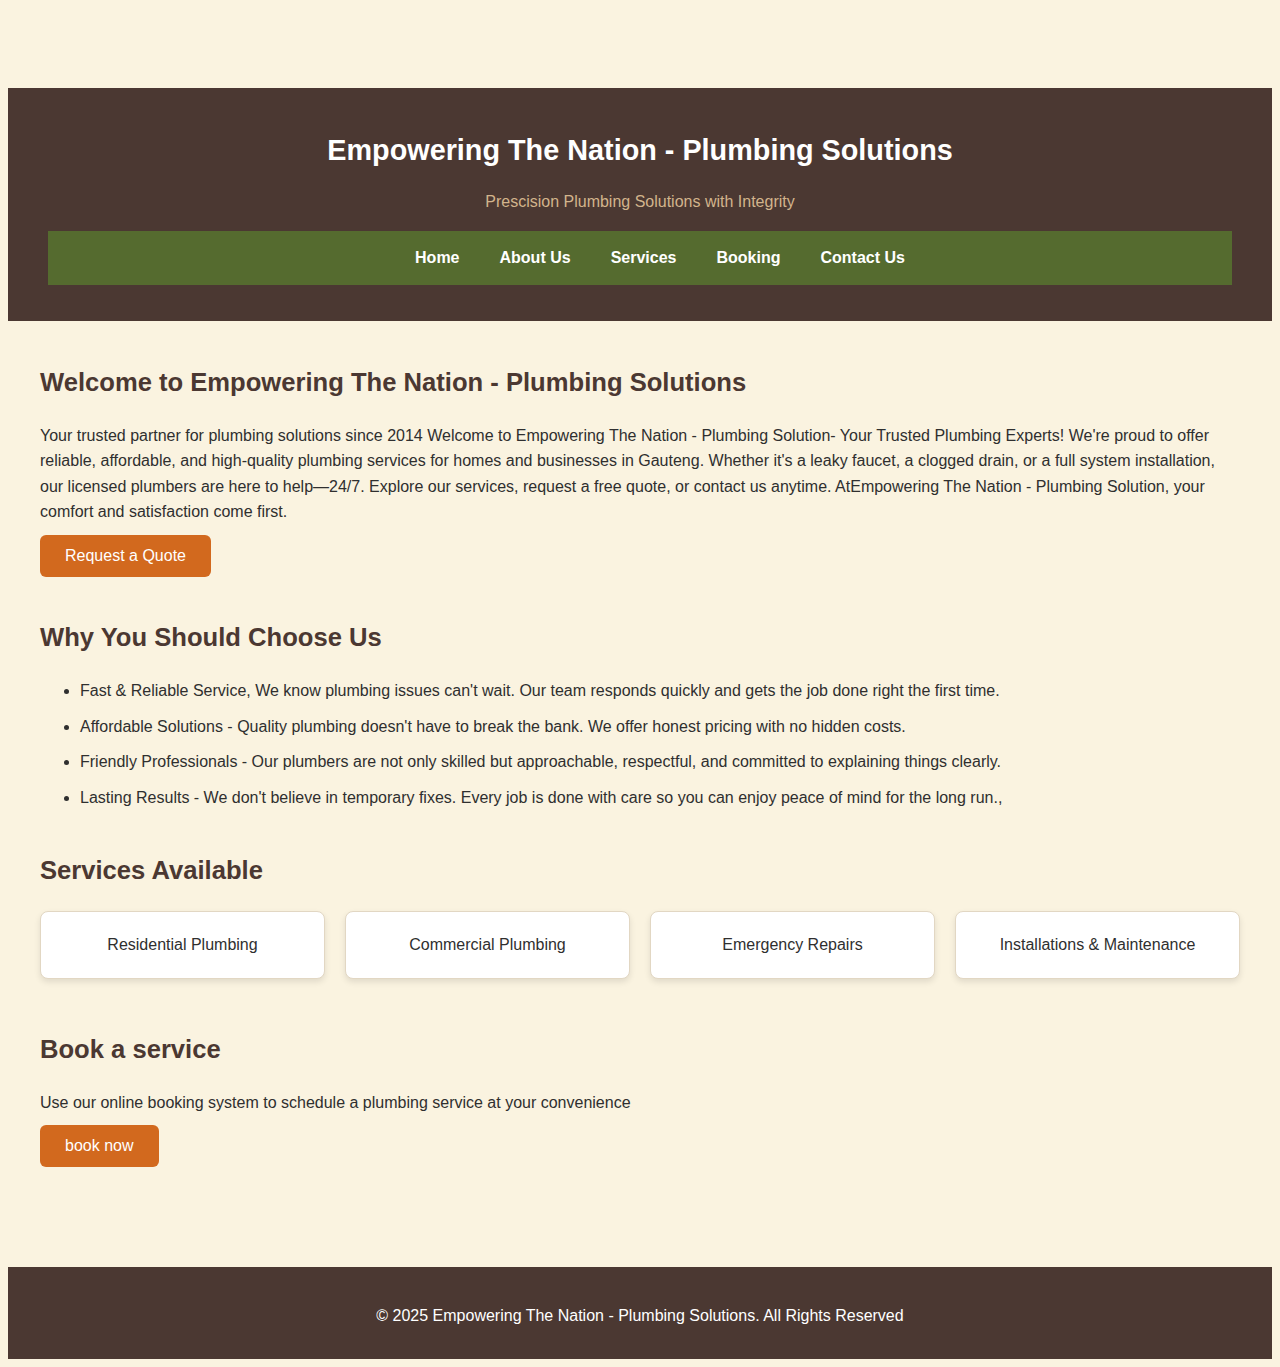
<file: Empowering plumbing services/index.html>
<!DOCTYPE html>
<html lang="en">
<head>
    <meta charset="UTF-8">
    <meta name="viewport" content="width=device-width, initial-scale=1.0">
    <title>Empowering The Nation - Plumbing Services</title>
    <link rel="stylesheet" href="CSS/style.css">
</head>

<body>
    <header>
        <div class="logo">
            <h1>Empowering The Nation - Plumbing Solutions</h1>
            <p>Prescision Plumbing Solutions with Integrity</p>
        </div>
        <!-- navigation bar for various webpages-->
        <nav>
            <ul>
                <li><a href=index.html>Home</a></li>
                <li><a href=about.html>About Us</a></li>
                <li><a href=services.html>Services</a></li>
                <li><a href=booking.html>Booking</a></li>
                <li><a href=contact.html>Contact Us</a></li>
            </ul>
        </nav>
    </header>

    <main>
        <section id="home">
            <h2>Welcome to Empowering The Nation - Plumbing Solutions</h2>
            <p>Your trusted partner for plumbing solutions since 2014 
                Welcome to Empowering The Nation - Plumbing Solution- Your Trusted Plumbing Experts!

We're proud to offer reliable, affordable, and high-quality plumbing services for homes and businesses in Gauteng. Whether it's a leaky faucet, a clogged drain, or a full system installation, our licensed plumbers are here to help—24/7.

Explore our services, request a free quote, or contact us anytime. AtEmpowering The Nation - Plumbing Solution, your comfort and satisfaction come first.
            </p>
            <!--  get quote button-->
            <a href="quote.html">
            <button>Request a Quote</button>
        </a>

        </section>
        
        <section id="about">
            <h2>Why You Should Choose Us </h2>
        
        <ul>
            <li>Fast & Reliable Service, We know plumbing issues can't wait. Our team responds quickly and gets the job done right the first time.</li>
            <li>Affordable Solutions - Quality plumbing doesn't have to break the bank. We offer honest pricing with no hidden costs.</li>
            <li>Friendly Professionals - Our plumbers are not only skilled but approachable, respectful, and committed to explaining things clearly.</li>
            <li>Lasting Results - We don't believe in temporary fixes. Every job is done with care so you can enjoy peace of mind for the long run.,</li>
        </ul>

        </section>

        <section id="services">
            <h2>Services Available</h2>
            <ul>
                <li>Residential Plumbing</li>
                <li>Commercial Plumbing</li>
                <li>Emergency Repairs</li>
                <li>Installations & Maintenance</li>
            </ul>
        </section>

        <section id="booking">
            <!--when the button is clicked it's going to take you to the booking page-->
            <h2>Book a service</h2>
            <p>Use our online booking system to schedule a plumbing service at your convenience</p>
            <a href="booking.html"><button>book now</button></a>
        </section>

    </main>

    <footer>
        <p>&copy; 2025 Empowering The Nation - Plumbing Solutions. All Rights Reserved</p>
    </footer>
    
</body>
</html>
</file>
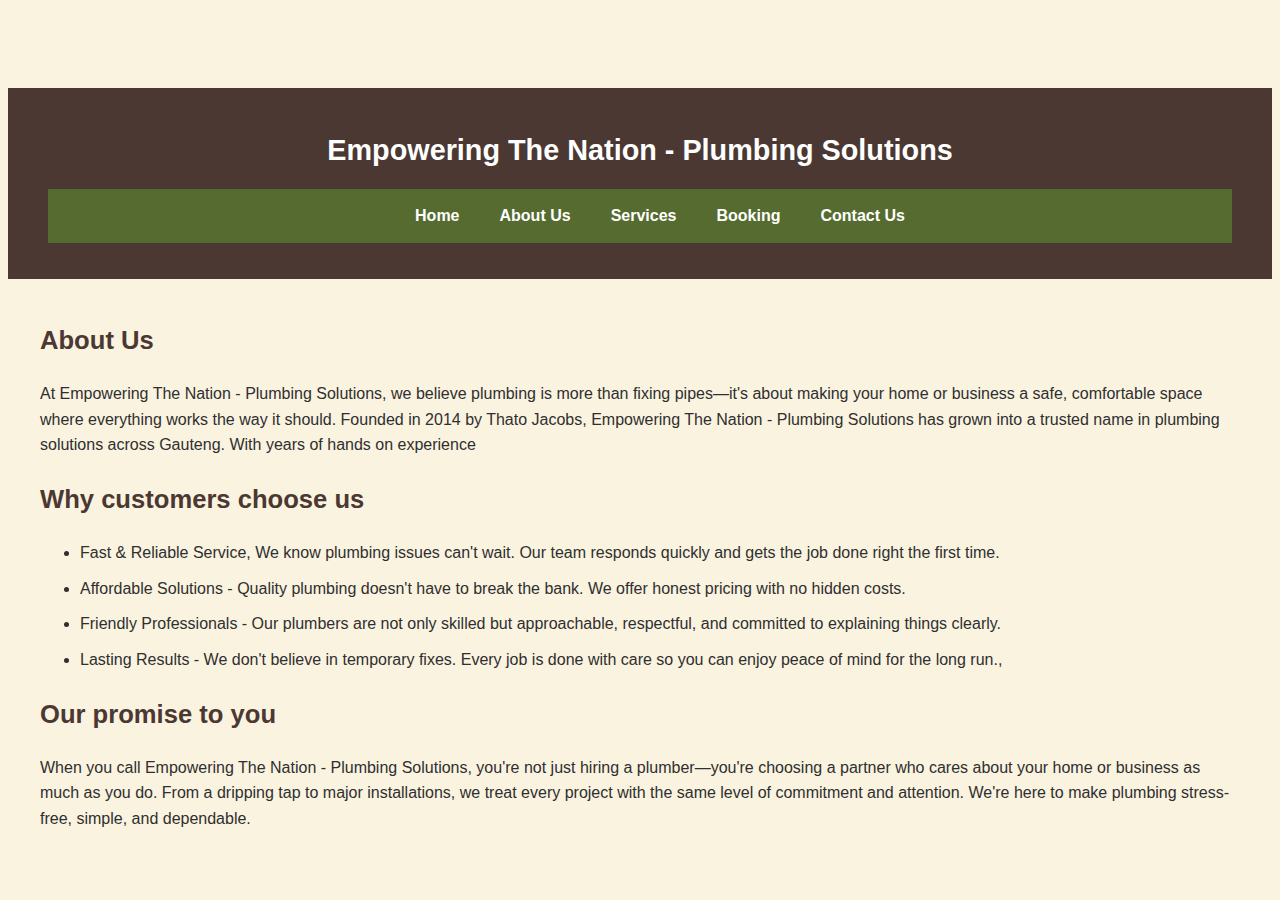
<file: Empowering plumbing services/about.html>
<!DOCTYPE html>
<html lang="en">
<head>
    <meta charset="UTF-8">
    <meta name="viewport" content="width=device-width, initial-scale=1.0">
    <title>about</title>
    <link rel="stylesheet" href="CSS/style.css">
</head>
<body>
    <header>
        <div class="logo">
            <h1>Empowering The Nation - Plumbing Solutions</h1>
            </div>
            

            <nav>
                <ul>
                    <li><a href=index.html>Home</a></li>
                    <li><a href=about.html>About Us</a></li>
                    <li><a href=services.html>Services</a></li>
                    <li><a href=booking.html>Booking</a></li>
                    <li><a href=contact.html>Contact Us</a></li>
                </ul>
            </nav>

    </header>

    <main>
        <h2>About Us</h2>
        <p>At Empowering The Nation - Plumbing Solutions, we believe plumbing is more than fixing pipes—it's about making your home or business a safe, comfortable space where everything works the way it should.

            Founded in 2014 by Thato Jacobs, Empowering The Nation - Plumbing Solutions has grown into a trusted name in plumbing solutions across Gauteng. With years of hands on experience</p>

        <h2>Why customers choose us</h2>
        <ul>
            <li>Fast & Reliable Service, We know plumbing issues can't wait. Our team responds quickly and gets the job done right the first time.</li>
            <li>Affordable Solutions - Quality plumbing doesn't have to break the bank. We offer honest pricing with no hidden costs.</li>
            <li>Friendly Professionals - Our plumbers are not only skilled but approachable, respectful, and committed to explaining things clearly.</li>
            <li>Lasting Results - We don't believe in temporary fixes. Every job is done with care so you can enjoy peace of mind for the long run.,</li>
        </ul>

        <h2>Our promise to you </h2>
        <p>When you call Empowering The Nation - Plumbing Solutions, you're not just hiring a plumber—you're choosing a partner who cares about your home or business as much as you do. From a dripping tap to major installations, we treat every project with the same level of commitment and attention.

            We're here to make plumbing stress-free, simple, and dependable.</p>
    </main>
        

        
</body>

</html>
</file>
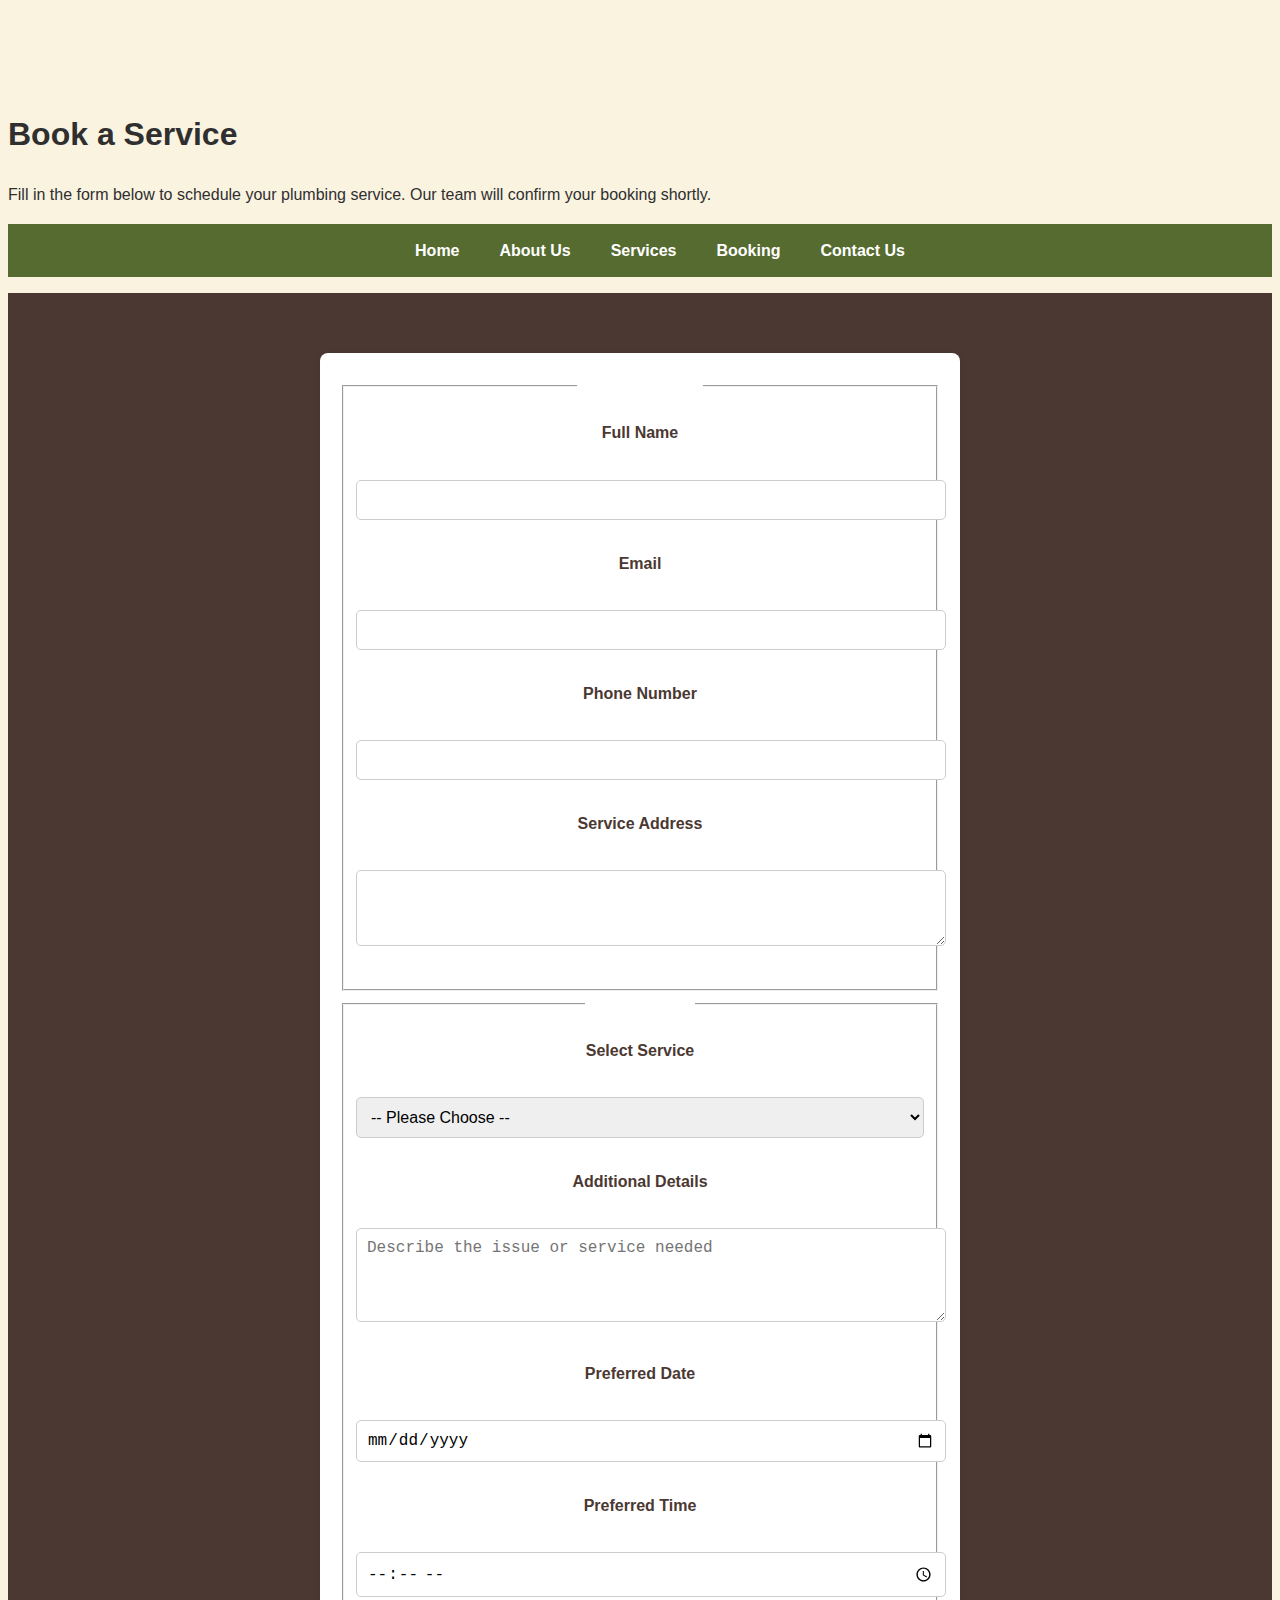
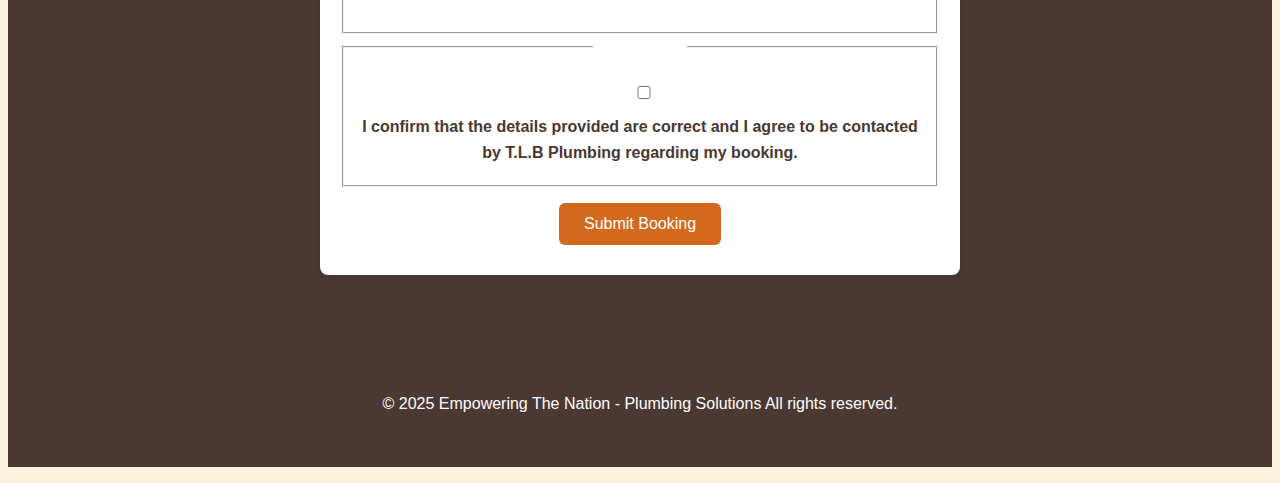
<file: Empowering plumbing services/booking.html>
<!DOCTYPE html>
<html lang="en">
<head>
    <meta charset="UTF-8">
    <meta name="viewport" content="width=device-width, initial-scale=1.0">
    <title>booking</title>
    <link rel="stylesheet" href="CSS/style.css">
</head>
<body>
  <h1>Book a Service</h1>
        <p>Fill in the form below to schedule your plumbing service. Our team will confirm your booking shortly.</p>
      </header>

    <head>
        <nav>
            <ul>
                <li><a href=index.html>Home</a></li>
                <li><a href=about.html>About Us</a></li>
                <li><a href=services.html>Services</a></li>
                <li><a href=booking.html>Booking</a></li>
                <li><a href=contact.html>Contact Us</a></li>
            </ul>
        </nav>
    </head>
    <header>
        
    
      <main>
        <form action="/submit-booking" method="post">
          <fieldset>
            <legend>Customer Details</legend>
            <p>
              <label for="name">Full Name</label><br />
              <input type="text" id="name" name="name" required />
            </p>
    
            <p>
              <label for="email">Email</label><br />
              <input type="email" id="email" name="email" required />
            </p>
    
            <p>
              <label for="phone">Phone Number</label><br />
              <input type="tel" id="phone" name="phone" required />
            </p>
    
            <p>
              <label for="address">Service Address</label><br />
              <textarea id="address" name="address" rows="3" required></textarea>
            </p>
          </fieldset>
    
          <fieldset>
            <legend>Service Details</legend>
            <p>
              <label for="service">Select Service</label><br />
              <select id="service" name="service" required>
                <option value="">-- Please Choose --</option>
                <option value="residential">Residential Plumbing (from R550)</option>
                <option value="commercial">Commercial Plumbing (from R250)</option>
                <option value="emergency">Emergency Repairs (from R650)</option>
                <option value="installation">Installation & Maintenance (from R3,500)</option>
              </select>
            </p>
    
            <p>
              <label for="details">Additional Details</label><br />
              <textarea id="details" name="details" rows="4" placeholder="Describe the issue or service needed"></textarea>
            </p>
    
            <p>
              <label for="date">Preferred Date</label><br />
              <input type="date" id="date" name="date" required />
            </p>
    
            <p>
              <label for="time">Preferred Time</label><br />
              <input type="time" id="time" name="time" />
            </p>
          </fieldset>
    
          <fieldset>
            <legend>Confirmation</legend>
            <p>
              <label>
                <input type="checkbox" name="consent" value="yes" required />
                I confirm that the details provided are correct and I agree to be contacted by T.L.B Plumbing regarding my booking.
              </label>
            </p>
          </fieldset>
    
          <p>
            <button type="submit">Submit Booking</button>
          </p>
        </form>
      </main>
    
      <footer>
        <p>&copy; 2025 Empowering The Nation - Plumbing Solutions All rights reserved.</p>
      </footer>
</body>
</html>
</file>
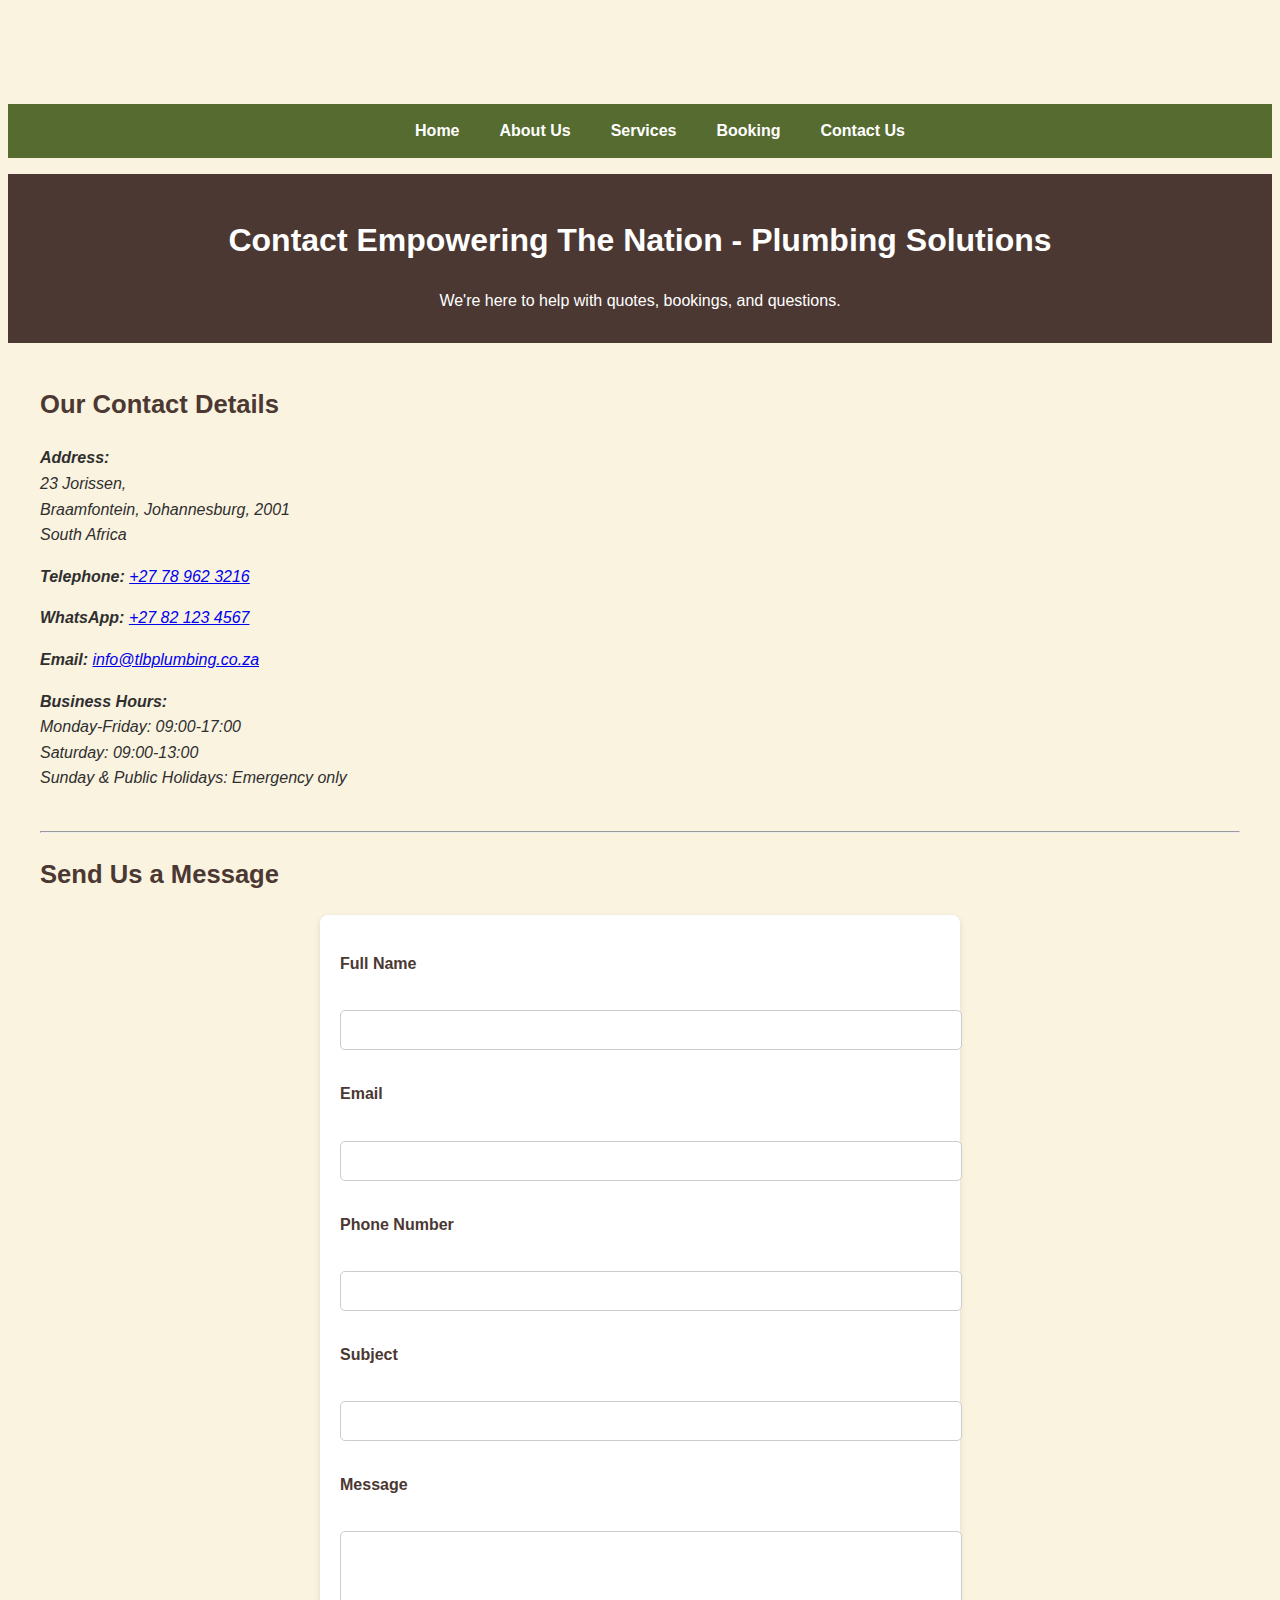
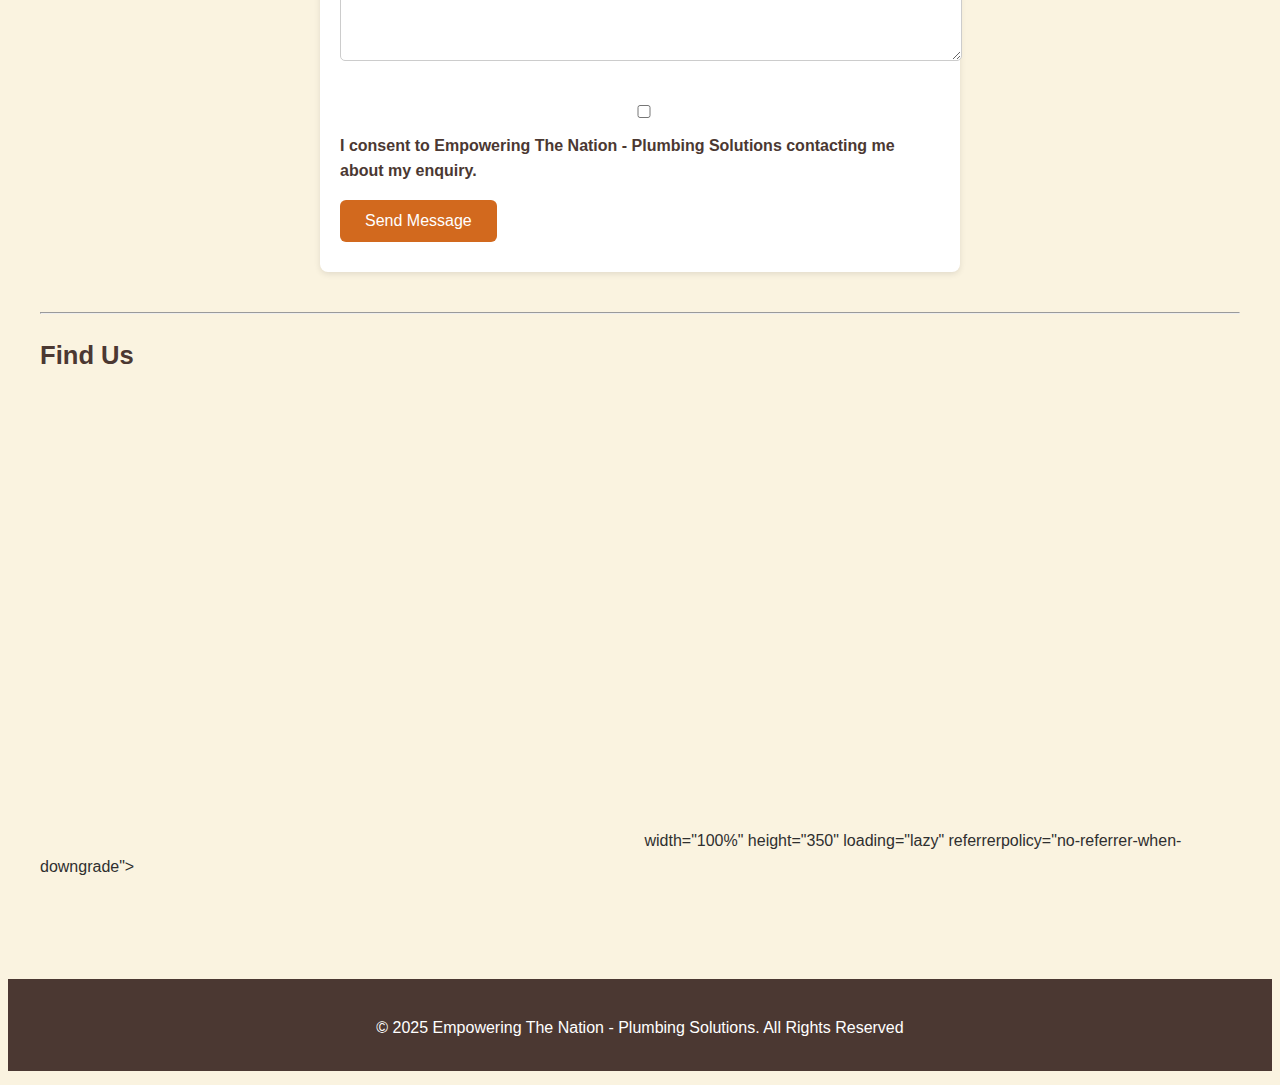
<file: Empowering plumbing services/contact.html>
<!DOCTYPE html>
<html lang="en">
<head>
    <meta charset="UTF-8">
    <meta name="viewport" content="width=device-width, initial-scale=1.0">
    <title>Contact</title>
    <link rel="stylesheet" href="CSS/style.css">
</head>

<body>
    <head>
        <nav>
            <ul>
                <li><a href=index.html>Home</a></li>
                <li><a href=about.html>About Us</a></li>
                <li><a href=services.html>Services</a></li>
                <li><a href=booking.html>Booking</a></li>
                <li><a href=contact.html>Contact Us</a></li>
            </ul>
        </nav>
    </head>

    <header>
        <h1>Contact Empowering The Nation - Plumbing Solutions</h1>
        <p>We're here to help with quotes, bookings, and questions.</p>
      </header>
    
      <main>
        <section aria-labelledby="contact-details-heading">
          <h2 id="contact-details-heading">Our Contact Details</h2>
          <address>
            <p><strong>Address:</strong><br />
              23 Jorissen,<br />
              Braamfontein, Johannesburg, 2001<br />
              South Africa
            </p>
    
            <p><strong>Telephone:</strong>
              <a href="tel:+27789623216">+27 78 962 3216</a>
            </p>
    
            <p><strong>WhatsApp:</strong>
              <a href="https://wa.me/27821234567" rel="noopener">+27 82 123 4567</a>
            </p>
    
            <p><strong>Email:</strong>
              <a href="mailto:info@empoweringplumbing.co.za">info@tlbplumbing.co.za</a>
            </p>
    
            <p><strong>Business Hours:</strong><br />
              Monday-Friday: 09:00-17:00<br />
              Saturday: 09:00-13:00<br />
              Sunday & Public Holidays: Emergency only
            </p>
          </address>
        </section>
    
        <hr />
    
        <section aria-labelledby="contact-form-heading">
          <h2 id="contact-form-heading">Send Us a Message</h2>
          
          <form action="/send-message" method="post">
            <p>
              <label for="name">Full Name</label><br />
              <input id="name" name="name" type="text" autocomplete="name" required />
            </p>
    
            <p>
              <label for="email">Email</label><br />
              <input id="email" name="email" type="email" autocomplete="email" required />
            </p>
    
            <p>
              <label for="phone">Phone Number</label><br />
              <input id="phone" name="phone" type="tel" autocomplete="tel" />
            </p>
    
            <p>
              <label for="subject">Subject</label><br />
              <input id="subject" name="subject" type="text" required />
            </p>
    
            <p>
              <label for="message">Message</label><br />
              <textarea id="message" name="message" rows="6" required></textarea>
            </p>
    
            <p>
              <label>
                <input type="checkbox" name="consent" value="yes" required />
                I consent to Empowering The Nation - Plumbing Solutions contacting me about my enquiry.
              </label>
            </p>
    
            <p>
              <button type="submit">Send Message</button>
            </p>
          </form>
        </section>
    
        <hr />
         
        <!--location pin of the physical address-->
        <section aria-labelledby="map-heading">
          <h2 id="map-heading">Find Us</h2>
          
          <iframe
            title="Empowering The Nation - Plumbing Solutions on Google Maps"
            <iframe src="https://www.google.com/maps/embed?pb=!1m18!1m12!1m3!1d3580.122444412572!2d28.031357474592202!3d-26.192694877083646!2m3!1f0!2f0!3f0!3m2!1i1024!2i768!4f13.1!3m3!1m2!1s0x1e950c1bb2ad5483%3A0xffc2ed86c651c235!2s23%20Jorissen%20St%2C%20Braamfontein%2C%20Johannesburg%2C%202017!5e0!3m2!1sen!2sza!4v1756310827461!5m2!1sen!2sza" width="600" height="450" style="border:0;" allowfullscreen="" loading="lazy" referrerpolicy="no-referrer-when-downgrade"></iframe>
            width="100%"
            height="350"
            loading="lazy"
            referrerpolicy="no-referrer-when-downgrade">
          </iframe>
        </section>
      </main>
    
      <footer>
        <p>&copy; 2025 Empowering The Nation - Plumbing Solutions. All Rights Reserved</p>
      </footer>
    </body>
    
</body>
</html>
</file>
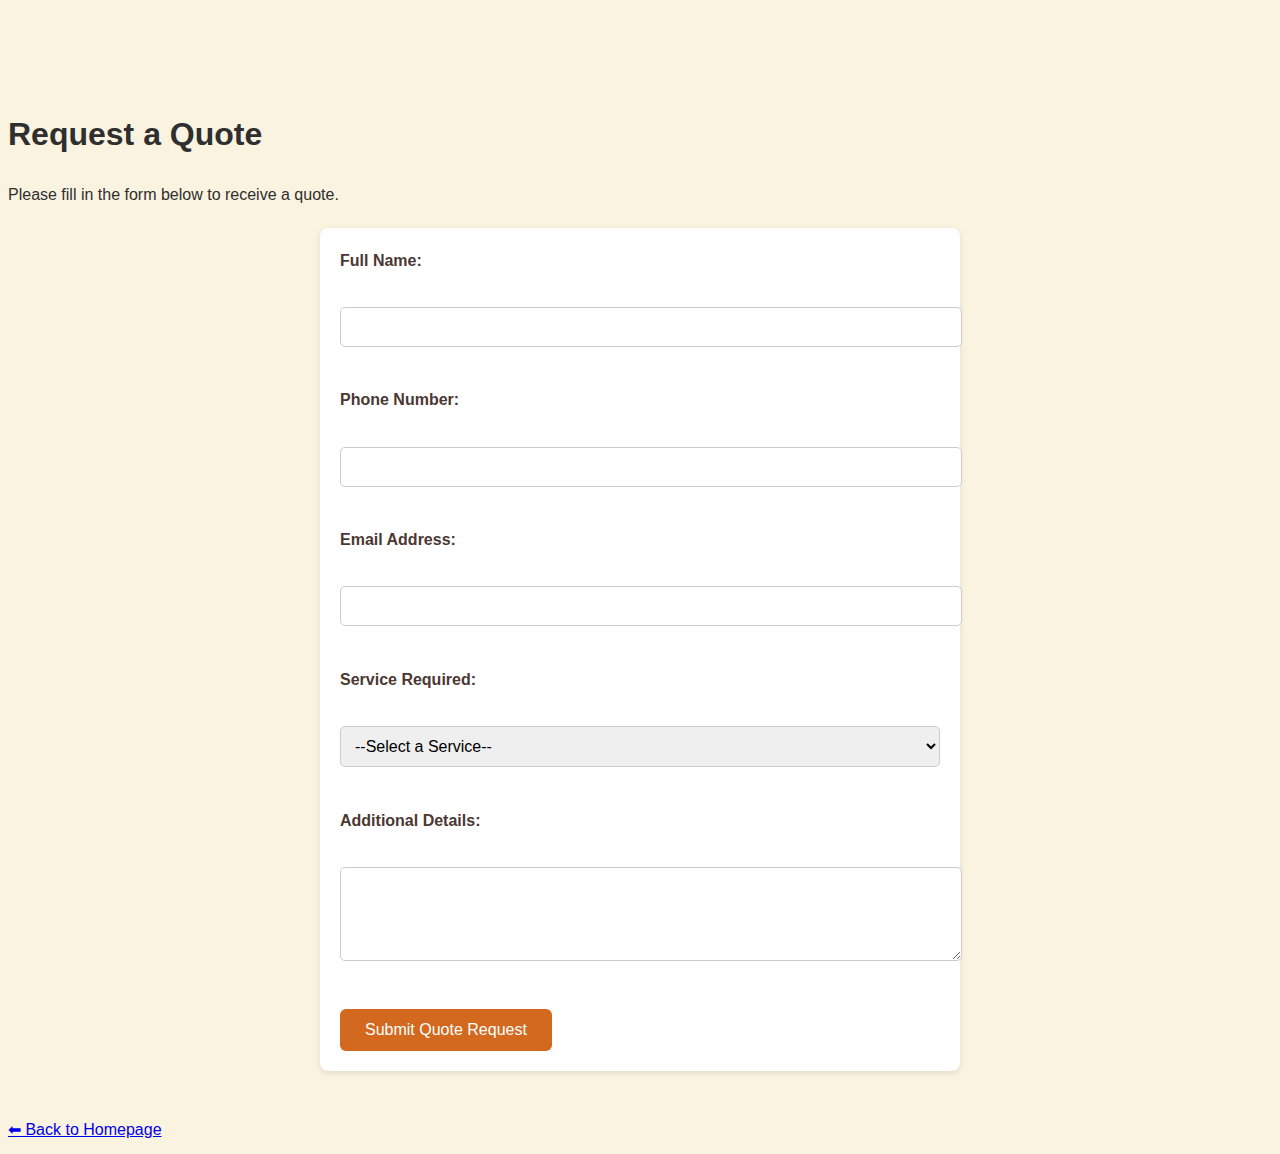
<file: Empowering plumbing services/quote.html>
<!DOCTYPE html>
<html lang="en">
<head>
    <meta charset="UTF-8">
    <meta name="viewport" content="width=device-width, initial-scale=1.0">
    <title>Quote</title>
    <link rel="stylesheet" href="CSS/style.css">
</head>

<body>
    <h1>Request a Quote</h1>
    <p>Please fill in the form below to receive a quote.</p>

    <!--FORM TO REQUEST AND RECEIVE A QUOTE-->
    
    <form action="#" method="post">
        <label for="name">Full Name:</label><br>
        <input type="text" id="name" name="name" required><br><br>

        <label for="phone">Phone Number:</label><br>
        <input type="tel" id="phone" name="phone" required><br><br>

        <label for="email">Email Address:</label><br>
        <input type="email" id="email" name="email" required><br><br>

        <label for="service">Service Required:</label><br>
        <select id="service" name="service" required>
            <option value="">--Select a Service--</option>
            <option value="residential">Residential Plumbing</option>
            <option value="commercial">Commercial Plumbing</option>
            <option value="emergency">Emergency Repairs</option>
            <option value="installation">Installation & Maintenance</option>
        </select><br><br>

        <label for="details">Additional Details:</label><br>
        <textarea id="details" name="details" rows="4"></textarea><br><br>

        <button type="submit">Submit Quote Request</button>
    </form>

    <br>
    <a href="index.html">⬅ Back to Homepage</a>
</body>
</html>
</file>
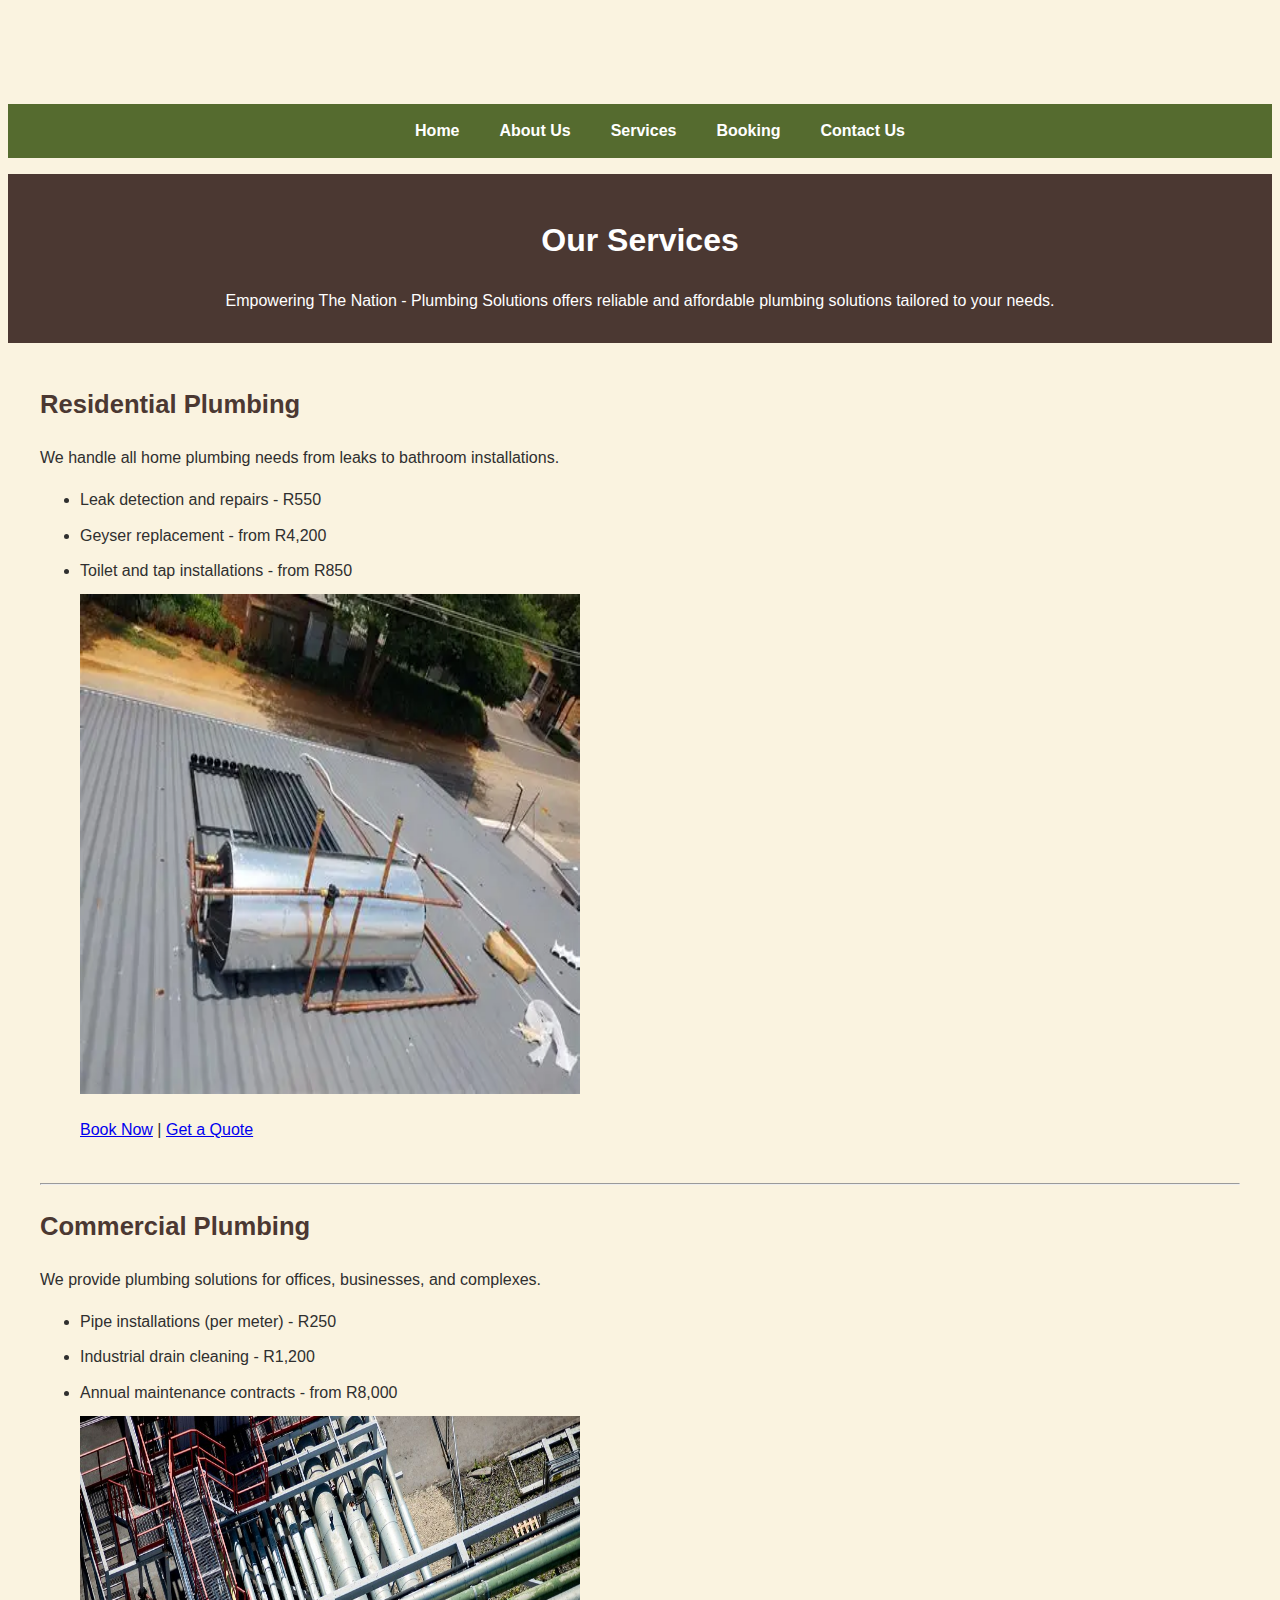
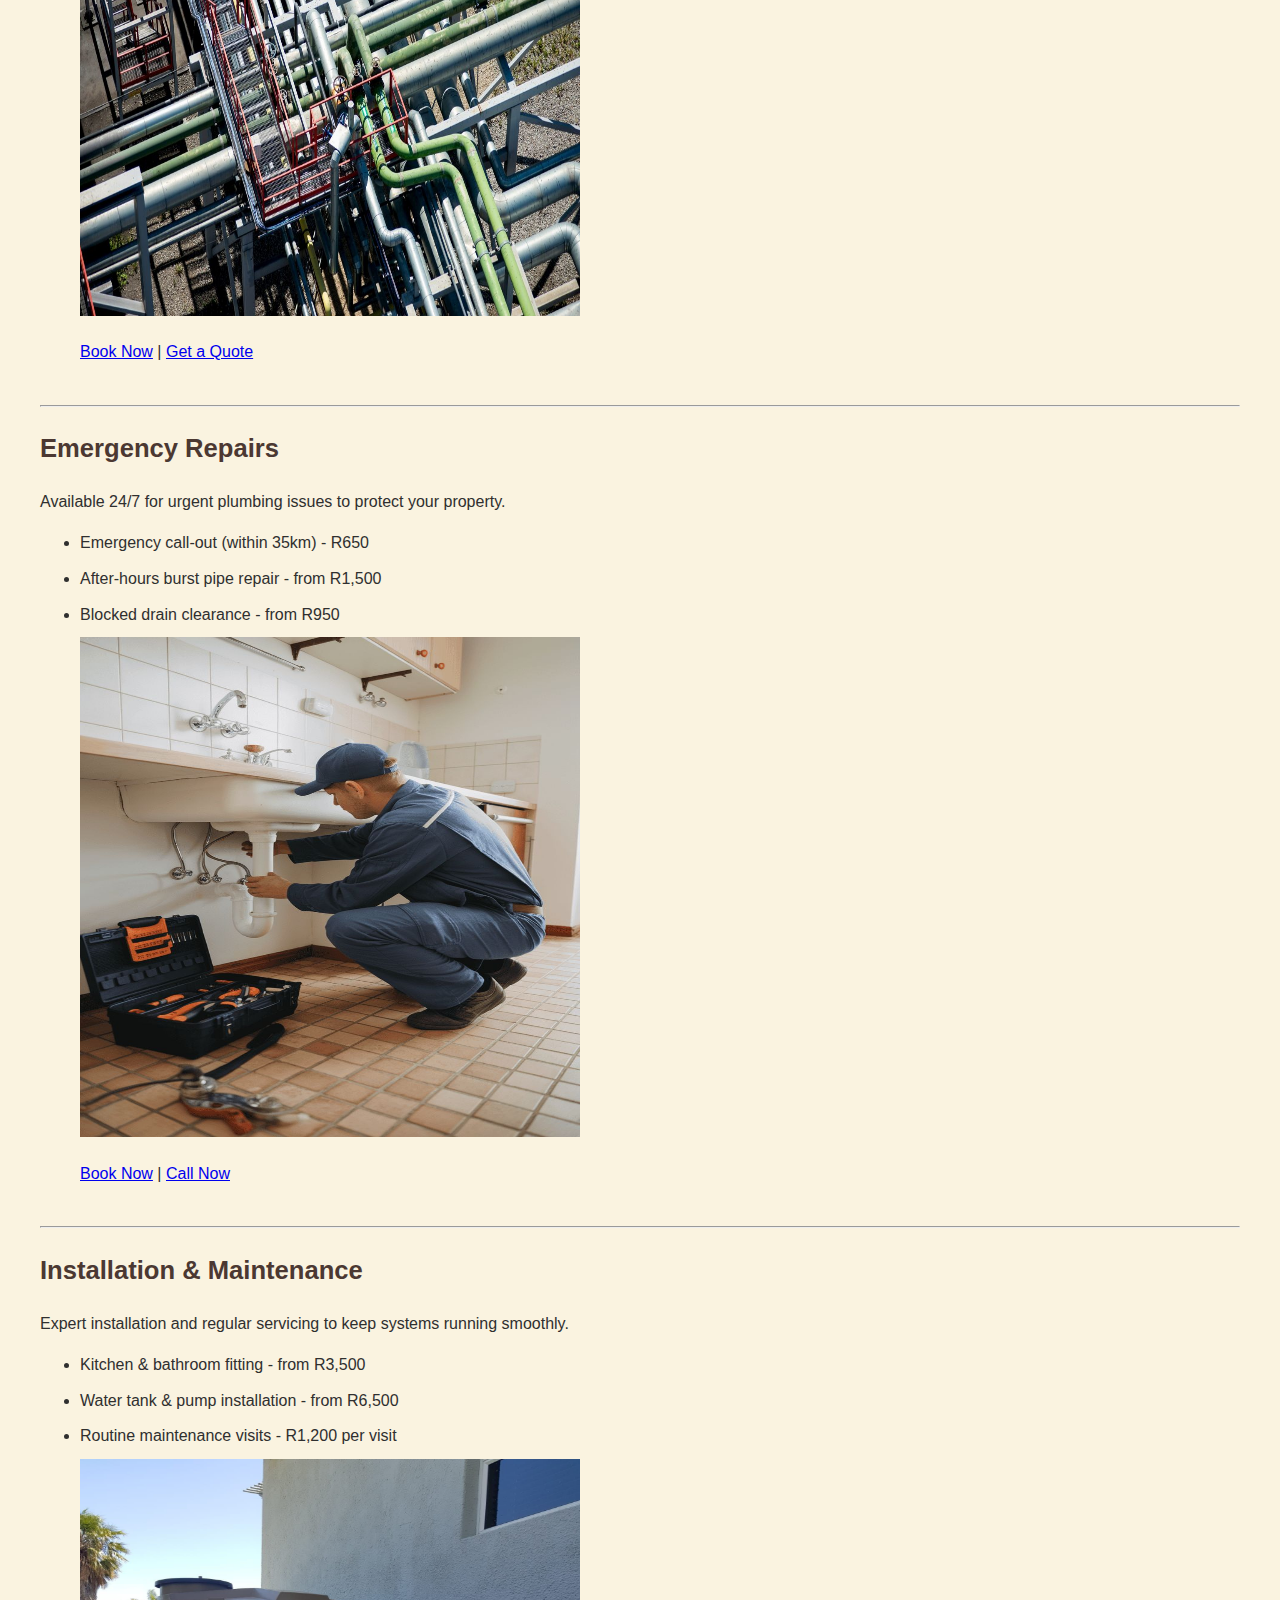
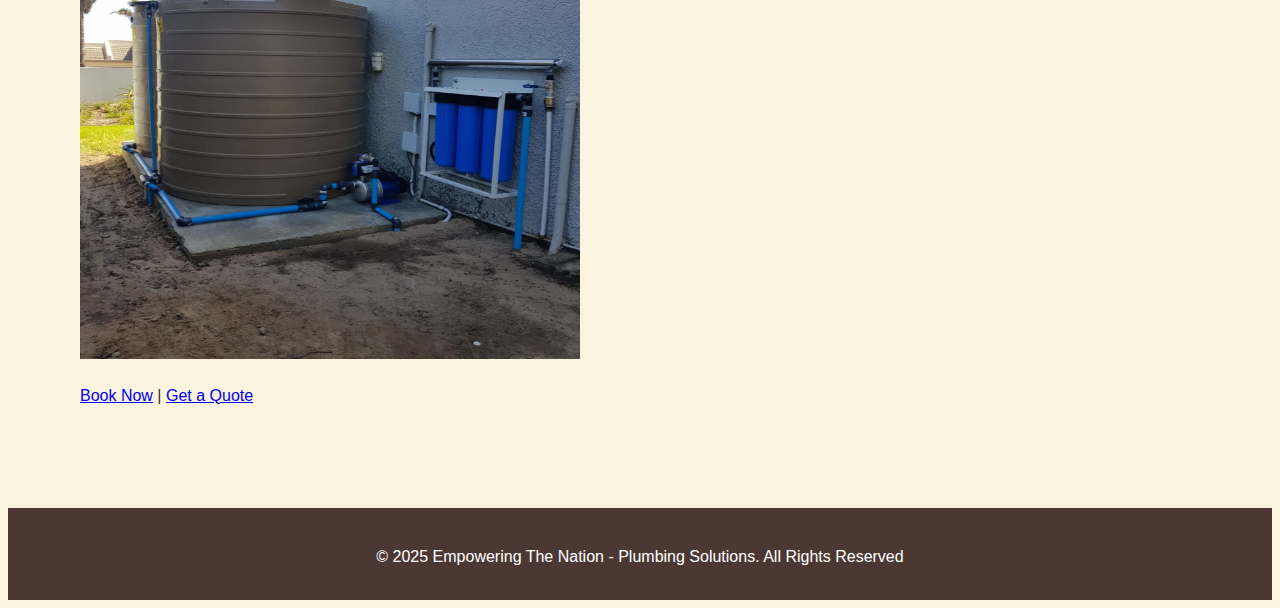
<file: Empowering plumbing services/services.html>
<!DOCTYPE html>
<html lang="en">
<head>
    <meta charset="UTF-8">
    <meta name="viewport" content="width=device-width, initial-scale=1.0">
    <title>services</title>
    <link rel="stylesheet" href="CSS/style.css">
</head>

<body>
    <head>
      <!--NAVIGATION IN BETWEEN THE WEPAGES-->
        <nav>
            <ul>
                <li><a href=index.html>Home</a></li>
                <li><a href=about.html>About Us</a></li>
                <li><a href=services.html>Services</a></li>
                <li><a href=booking.html>Booking</a></li>
                <li><a href=contact.html>Contact Us</a></li>
            </ul>
        </nav>
    </head>

    <header>
      <!--WEBSITE HEADING-->
        <h1>Our Services</h1>
        <p>Empowering The Nation - Plumbing Solutions offers reliable and affordable plumbing solutions tailored to your needs.</p>
      </header>
    
      <main>
        <!--DIFFERENT SERVICES PROVIDED -->
        <section aria-labelledby="residential-heading">
          <h2 id="residential-heading">Residential Plumbing</h2>
          <p>We handle all home plumbing needs from leaks to bathroom installations.</p>
          <ul>
            <li>Leak detection and repairs - R550</li>
            <li>Geyser replacement - from R4,200</li>
            <li>Toilet and tap installations - from R850</li>
            <img src="images/OIP (1).jpg" alt="car" height="500" width="500"
          </ul>
          <p>
            <a href="contact.html">Book Now</a> | 
            <a href="mailto:info@tlbplumbing.co.za">Get a Quote</a>
          </p>
        </section>
    
        <hr />
    
        <section aria-labelledby="commercial-heading">
          <h2 id="commercial-heading">Commercial Plumbing</h2>
          <p>We provide plumbing solutions for offices, businesses, and complexes.</p>
          <ul>
            <li>Pipe installations (per meter) - R250</li>
            <li>Industrial drain cleaning - R1,200</li>
            <li>Annual maintenance contracts - from R8,000</li>
            <img src="images/1200x800.jpg" alt="car" height="500" width="500"
          </ul>
          <p>
            <a href="contact.html">Book Now</a> | 
            <a href="mailto:info@tlbplumbing.co.za">Get a Quote</a>
          </p>
        </section>
    
        <hr />
    
        <section aria-labelledby="emergency-heading">
          <h2 id="emergency-heading">Emergency Repairs</h2>
          <p>Available 24/7 for urgent plumbing issues to protect your property.</p>
          <ul>
            <li>Emergency call-out (within 35km) - R650</li>
            <li>After-hours burst pipe repair - from R1,500</li>
            <li>Blocked drain clearance - from R950</li>
            <img src="images/22.jpg" alt="car" height="500" width="500"
          </ul>
          <p>
            <a href="contact.html">Book Now</a> | 
            <a href="tel:+27115551234">Call Now</a>
          </p>
        </section>
    
        <hr />
    
        <section aria-labelledby="installation-heading">
          <h2 id="installation-heading">Installation & Maintenance</h2>
          <p>Expert installation and regular servicing to keep systems running smoothly.</p>
          <ul>
            <li>Kitchen & bathroom fitting - from R3,500</li>
            <li>Water tank & pump installation - from R6,500</li>
            <li>Routine maintenance visits - R1,200 per visit</li>
            <img src="images/00 copy.jpg" alt="car" height="500" width="500"
          </ul>
          
          <p>
            <a href="contact.html">Book Now</a> | 
            <a href="mailto:info@tlbplumbing.co.za">Get a Quote</a>
          </p>
        </section>
      </main>
    
      <footer>
        <p>&copy; 2025 Empowering The Nation - Plumbing Solutions. All Rights Reserved</p>
      </footer>
    
</body>
</html>
</file>
<file: Empowering plumbing services/CSS/style.css>
/* ===========================
   Global Reset & Typography
=========================== */
body {
    font-family: "Segoe UI", Roboto, Arial, sans-serif;
    line-height: 1.6;
    background-color: #FAF3E0; /* Soft sandy beige background */
    color: #2F2F2F; /* Neutral dark text */
    padding-top: 80px;
}

/* ===========================
   Header & Navigation
=========================== */
header {
    background: #4B3832; /* Earthy dark brown */
    color: #ffffff;
    padding: 20px 40px;
    text-align: center;
}

header .logo h1 {
    font-size: 1.8rem;
    margin-bottom: 5px;
}

header .logo p {
    font-size: 1rem;
    color: #D2B48C; /* Tan accent */
}

/* Navigation bar */
nav {
    background: #556B2F; /* Olive green */
    position: sticky;
    top: 0;
    z-index: 1000;
}

nav ul {
    display: flex;
    justify-content: center;
    list-style: none;
    flex-wrap: wrap;
}

nav ul li {
    margin: 0;
}

nav ul li a {
    display: block;
    padding: 14px 20px;
    color: #ffffff;
    text-decoration: none;
    font-weight: bold;
    transition: background 0.3s ease;
}

nav ul li a:hover {
    background: #6B8E23; /* Lighter olive hover */
}

/* ===========================
   Main Content
=========================== */
main {
    max-width: 1200px;
    margin: auto;
    padding: 20px;
}

section {
    margin-bottom: 40px;
}

h2 {
    color: #4B3832; /* Dark earthy brown */
    font-size: 1.6rem;
    margin-bottom: 20px;
}

p, li {
    font-size: 1rem;
    margin-bottom: 10px;
}

/* ===========================
   Services as Cards
=========================== */
#services ul {
    display: grid;
    grid-template-columns: repeat(auto-fit, minmax(250px, 1fr));
    gap: 20px;
    list-style: none;
    padding: 0;
}

#services ul li {
    background: #ffffff;
    border: 1px solid #E2D7C3; /* Subtle earthy border */
    border-radius: 8px;
    padding: 20px;
    text-align: center;
    box-shadow: 0 3px 6px rgba(0,0,0,0.1);
    transition: transform 0.3s ease, box-shadow 0.3s ease;
}

#services ul li:hover {
    transform: translateY(-5px);
    box-shadow: 0 6px 12px rgba(0,0,0,0.15);
}

#services ul li h3 {
    font-size: 1.2rem;
    color: #556B2F; /* Olive */
    margin-bottom: 10px;
}

#services ul li p.price {
    font-size: 1.1rem;
    color: #D2691E; /* Terracotta price highlight */
    font-weight: bold;
    margin-top: 10px;
}

/* ===========================
   Buttons
=========================== */
button, .btn {
    background: #D2691E; /* Terracotta */
    color: #ffffff;
    border: none;
    padding: 12px 25px;
    border-radius: 6px;
    font-size: 1rem;
    cursor: pointer;
    transition: background 0.3s ease, transform 0.2s ease;
}

button:hover, .btn:hover {
    background: #A0522D; /* Darker sienna */
    transform: scale(1.05);
}

a button {
    text-decoration: none;
}

/* ===========================
   Forms
=========================== */
form {
    max-width: 600px;
    margin: 20px auto;
    background: #ffffff;
    padding: 20px;
    border-radius: 8px;
    box-shadow: 0 2px 6px rgba(0,0,0,0.1);
}

form label {
    display: block;
    margin-bottom: 8px;
    font-weight: bold;
    color: #4B3832;
}

form input, form textarea, form select {
    width: 100%;
    padding: 10px;
    margin-bottom: 15px;
    border: 1px solid #ccc;
    border-radius: 5px;
    font-size: 1rem;
}

form input:focus, form textarea:focus, form select:focus {
    outline: none;
    border-color: #556B2F; /* Olive green focus */
    box-shadow: 0 0 4px rgba(85,107,47,0.4);
}

/* ===========================
   Footer
=========================== */
footer {
    background: #4B3832; /* Dark brown footer */
    color: #ffffff;
    text-align: center;
    padding: 20px;
    font-size: 0.9rem;
    margin-top: 40px;
}

footer a {
    color: #D2691E;
    text-decoration: none;
    font-weight: bold;
}

footer a:hover {
    text-decoration: underline;
}

/* ===========================
   Responsive Design
=========================== */
@media (max-width: 992px) {
    nav ul {
        flex-direction: column;
    }

    nav ul li a {
        text-align: center;
        border-top: 1px solid rgba(255,255,255,0.2);
    }
}

@media (max-width: 600px) {
    header .logo h1 {
        font-size: 1.4rem;
    }

    h2 {
        font-size: 1.2rem;
    }

    button, .btn {
        width: 100%;
        padding: 14px;
    }
}
</file>
